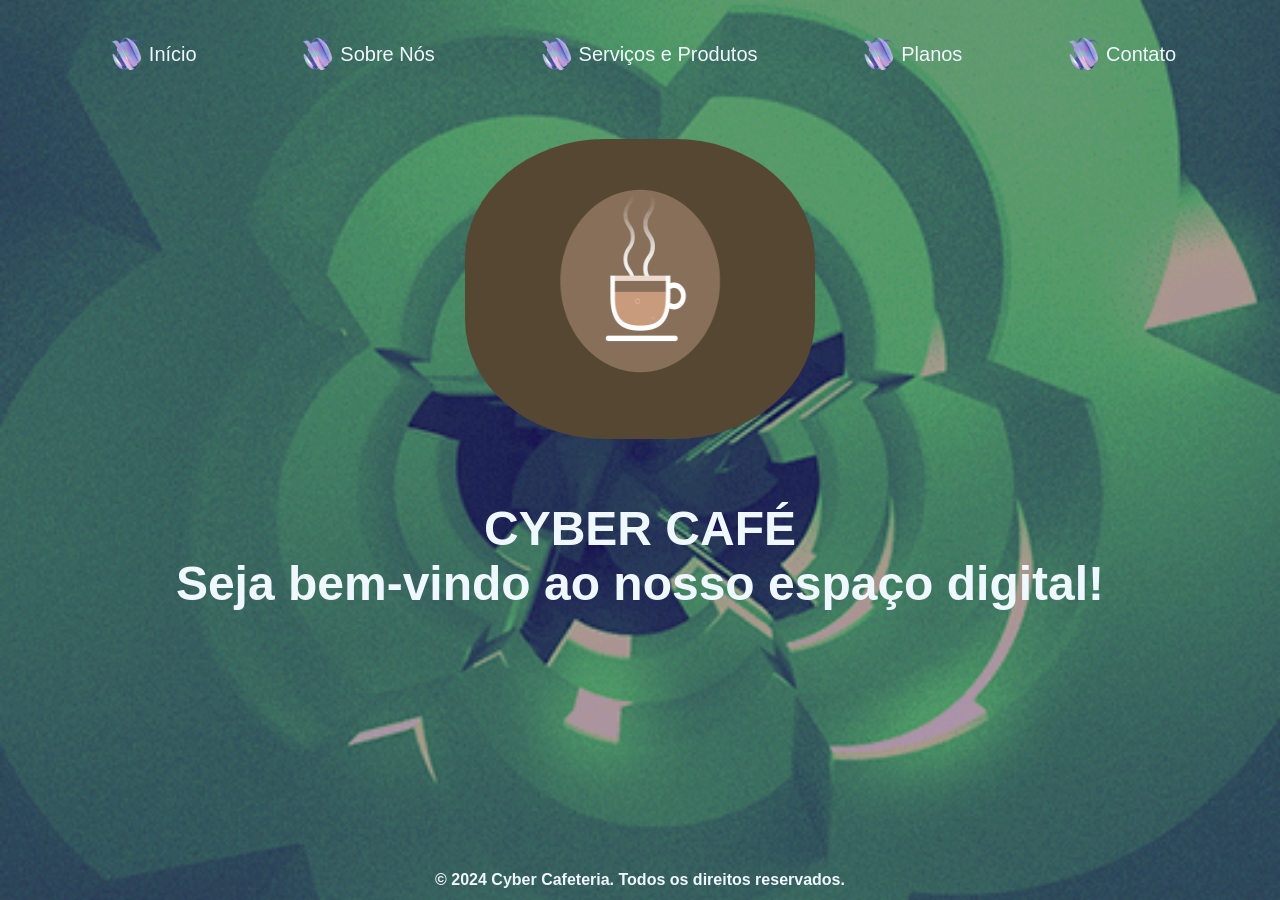
<file: index.html>
<!doctype html>
<html>
  <head>
    <title>Início</title>
    <meta charset="UTF-8" />
    <link rel="stylesheet" href="./css/style.css" />
  </head>
  <body class="low-opacity">
    <header>
        <nav>
      <a href="index.html"><img src="./gif/icone.gif" width="45" height="45" alt="Ícone"/>Início</a>&nbsp&nbsp&nbsp&nbsp&nbsp&nbsp&nbsp&nbsp&nbsp&nbsp&nbsp&nbsp
      <a href="sobre.html"><img src="./gif/icone.gif" width="45" height="45" alt="Ícone"/>Sobre Nós</a>&nbsp&nbsp&nbsp&nbsp&nbsp&nbsp&nbsp&nbsp&nbsp&nbsp&nbsp&nbsp
      <a href="serviços-produtos.html"><img src="./gif/icone.gif" width="45" height="45" alt="Ícone"/>Serviços e Produtos</a>&nbsp&nbsp&nbsp&nbsp&nbsp&nbsp&nbsp&nbsp&nbsp&nbsp&nbsp&nbsp
      <a href="planos-preços.html"><img src="./gif/icone.gif" width="45" height="45" alt="Ícone"/>Planos</a>&nbsp&nbsp&nbsp&nbsp&nbsp&nbsp&nbsp&nbsp&nbsp&nbsp&nbsp&nbsp
      <a href="contato.html"><img src="./gif/icone.gif" width="45" height="45" alt="Ícone"/>Contato</a>
    </nav>
    </header>
    <main>
      <div class="logo"><img src="./gif/coffee.gif" width="350" height="300" alt="Ícone"> </div>
      <section class="apresentação">
        <h1>CYBER CAFÉ</h1>
        <h2>Seja bem-vindo ao nosso espaço digital!</h2><br><br><br><br><br><br>
      </section>
  </main>
  <footer>
    <p>
      <strong>© 2024 Cyber Cafeteria. Todos os direitos reservados.</strong>
    </p>
  </footer>
  </body>
</html>
</file>
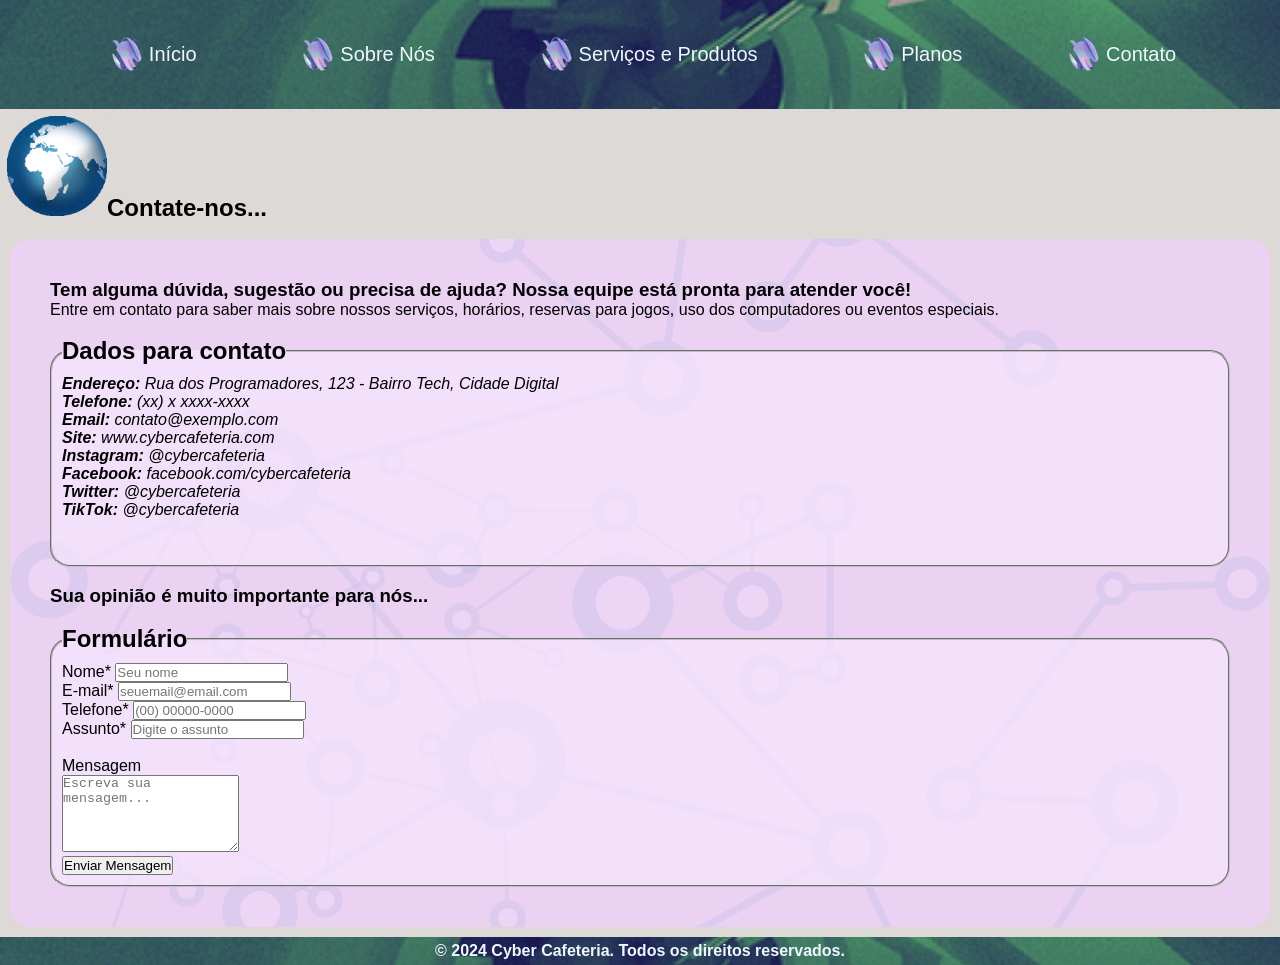
<file: contato.html>
<!doctype html>

<html>
  <head>
    <title>Contate-nos</title>
    <meta charset="UTF-8" />
    <link rel="stylesheet" href="./css/style.css" />
  </head>

  <body>
    <header>
      <nav class="low-opacity">
      <a href="index.html"><img src="./gif/icone.gif" width="45" height="45" alt="Ícone"/>Início</a>&nbsp&nbsp&nbsp&nbsp&nbsp&nbsp&nbsp&nbsp&nbsp&nbsp&nbsp&nbsp
      <a href="sobre.html"><img src="./gif/icone.gif" width="45" height="45" alt="Ícone"/>Sobre Nós</a>&nbsp&nbsp&nbsp&nbsp&nbsp&nbsp&nbsp&nbsp&nbsp&nbsp&nbsp&nbsp
      <a href="serviços-produtos.html"><img src="./gif/icone.gif" width="45" height="45" alt="Ícone"/>Serviços e Produtos</a>&nbsp&nbsp&nbsp&nbsp&nbsp&nbsp&nbsp&nbsp&nbsp&nbsp&nbsp&nbsp
      <a href="planos-preços.html"><img src="./gif/icone.gif" width="45" height="45" alt="Ícone"/>Planos</a>&nbsp&nbsp&nbsp&nbsp&nbsp&nbsp&nbsp&nbsp&nbsp&nbsp&nbsp&nbsp
      <a href="contato.html"><img src="./gif/icone.gif" width="45" height="45" alt="Ícone"/>Contato</a>
    </nav>
    </header>
    <main>
      <div class="title">
      <h2> <img src="./gif/contato.gif" width="100px" alt="" >Contate-nos...</h2>
      </div>
      <section class="card">
        <h3>Tem alguma dúvida, sugestão ou precisa de ajuda? Nossa equipe está pronta para atender você! </h3>
        <p>Entre em contato para saber mais sobre nossos serviços, horários, reservas para jogos, uso dos computadores ou eventos especiais.</p><br/>
        <fieldset>
          <legend><h2>Dados para contato</h2></legend>
          <p><i><strong>Endereço:</strong> Rua dos Programadores, 123 - Bairro Tech, Cidade Digital</i></p>
          <p><i><strong>Telefone:</strong> (xx) x xxxx-xxxx</i></p>
          <p><i><strong>Email:</strong> contato@exemplo.com</i></p>
          <p><i><strong>Site:</strong> www.cybercafeteria.com </i></p>
          <p><i><strong>Instagram:</strong> @cybercafeteria</i></p>
          <p><i><strong>Facebook:</strong> facebook.com/cybercafeteria</i></p>
          <p><i><strong>Twitter:</strong> @cybercafeteria</i></p>
          <p><i><strong>TikTok:</strong> @cybercafeteria</i></p><br><br>
        </fieldset> <br>
        
        <h3>Sua opinião é muito importante para nós...</h3><br>
        
        <fieldset>
        <legend><h1>Formulário</h1></legend>
        <form action="#" method="post" class="form-contato">
    
    <div class="campo">
      <label for="nome">Nome*</label>
      <input type="text" id="nome" name="nome" placeholder="Seu nome" required>
    </div>

    <div class="campo">
      <label for="email">E-mail*</label>
      <input type="email" id="email" name="email" placeholder="seuemail@email.com" required>
    </div>

    <div class="campo">
      <label for="telefone">Telefone*</label>
      <input type="tel" id="telefone" name="telefone" placeholder="(00) 00000-0000">
    </div>

    <div class="campo">
      <label for="assunto">Assunto*</label>
      <input type="text" id="assunto" name="assunto" placeholder="Digite o assunto">
    </div>
<br>
    <div class="campo">
      <label for="mensagem">Mensagem</label><br>
      <textarea id="mensagem" name="mensagem" rows="5" placeholder="Escreva sua mensagem..." required></textarea>
    </div>

    <button type="submit">Enviar Mensagem</button>

  </form>
</section>

      </fieldset>
      </section>
      
  </main>
  <footer class="low-opacity">
    <p>
      <strong>© 2024 Cyber Cafeteria. Todos os direitos reservados.</strong>
    </p>
  </footer>
  </body>
   
</html>
</file>
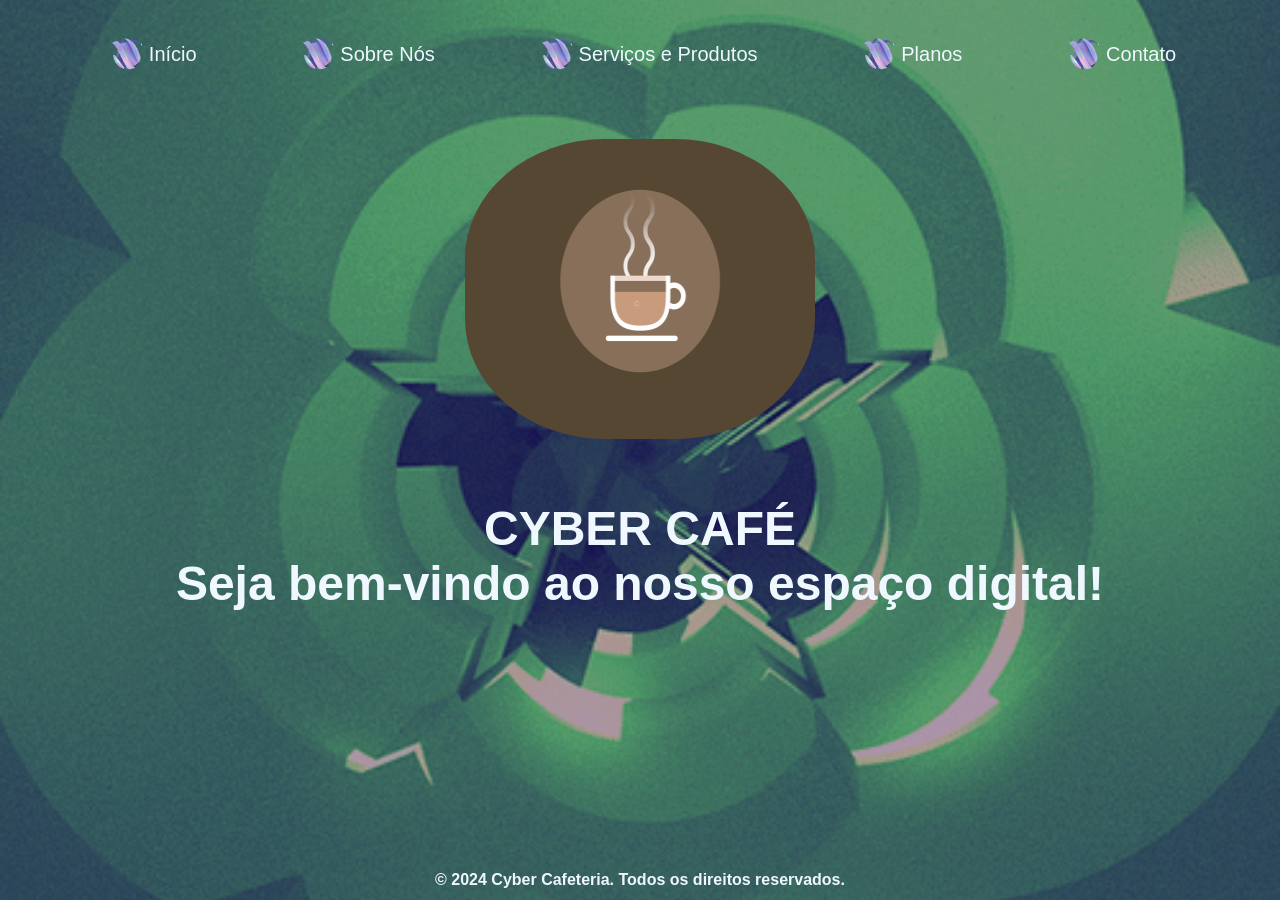
<file: início.html>
<!doctype html>
<html>
  <head>
    <title>Cyber Cafeteria</title>
    <meta charset="UTF-8" />
    <link rel="stylesheet" href="./css/style.css" />
  </head>
  <body class="low-opacity">
    <header>
        <nav>
      <a href="início.html"><img src="./gif/icone.gif" width="45" height="45" alt="Ícone"/>Início</a>&nbsp&nbsp&nbsp&nbsp&nbsp&nbsp&nbsp&nbsp&nbsp&nbsp&nbsp&nbsp
      <a href="sobre.html"><img src="./gif/icone.gif" width="45" height="45" alt="Ícone"/>Sobre Nós</a>&nbsp&nbsp&nbsp&nbsp&nbsp&nbsp&nbsp&nbsp&nbsp&nbsp&nbsp&nbsp
      <a href="serviços-produtos.html"><img src="./gif/icone.gif" width="45" height="45" alt="Ícone"/>Serviços e Produtos</a>&nbsp&nbsp&nbsp&nbsp&nbsp&nbsp&nbsp&nbsp&nbsp&nbsp&nbsp&nbsp
      <a href="planos-preços.html"><img src="./gif/icone.gif" width="45" height="45" alt="Ícone"/>Planos</a>&nbsp&nbsp&nbsp&nbsp&nbsp&nbsp&nbsp&nbsp&nbsp&nbsp&nbsp&nbsp
      <a href="contato.html"><img src="./gif/icone.gif" width="45" height="45" alt="Ícone"/>Contato</a>
    </nav>
    </header>
    <main>
      <div class="logo"><img src="./gif/coffee.gif" width="350" height="300" alt="Ícone"> </div>
      <section class="apresentação">
        <h1>CYBER CAFÉ</h1>
        <h2>Seja bem-vindo ao nosso espaço digital!</h2><br><br><br><br><br><br>
      </section>
  </main>
  <footer>
    <p>
      <strong>© 2024 Cyber Cafeteria. Todos os direitos reservados.</strong>
    </p>
  </footer>
  </body>
</html>
</file>
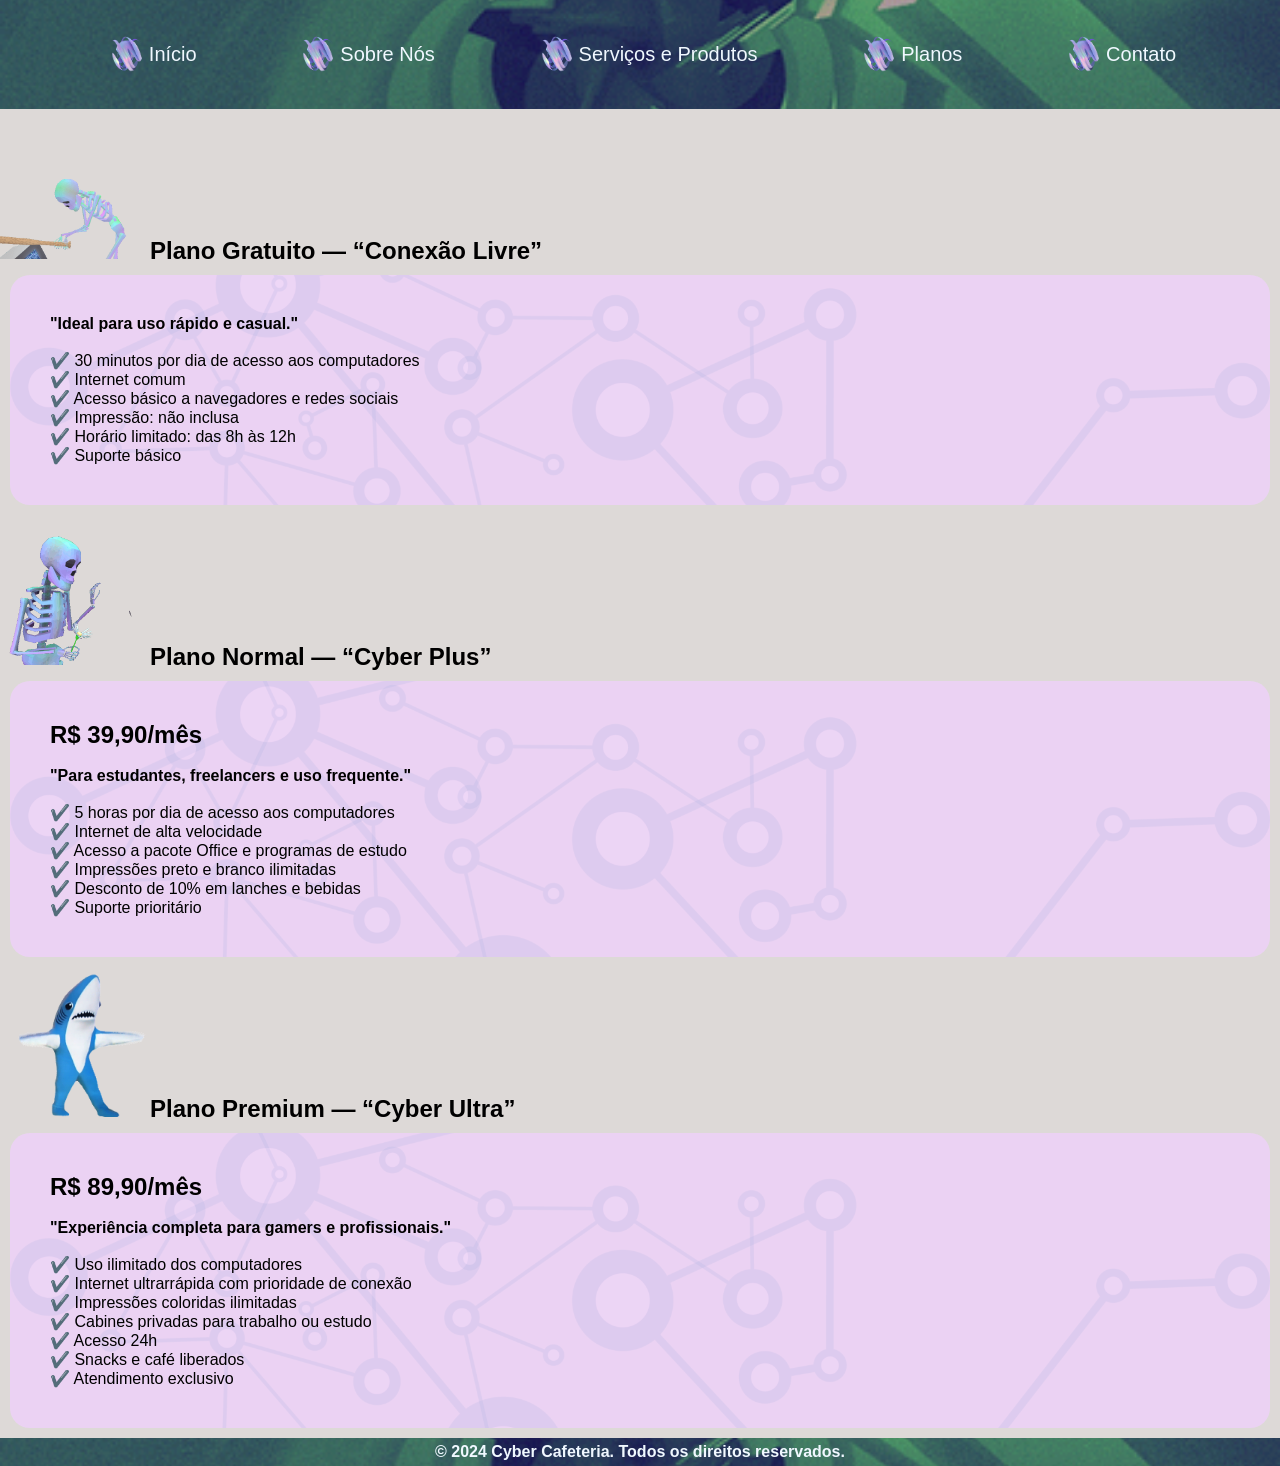
<file: planos-preços.html>
<!doctype html>
<html>
  <head>
    <title>Planos e Preços</title>
    <meta charset="UTF-8" />
    <link rel="stylesheet" href="./css/style.css" />
  </head>
  <body>
    <header>
      <nav class="low-opacity">
      <a href="index.html"><img src="./gif/icone.gif" width="45" height="45" alt="Ícone"/>Início</a>&nbsp&nbsp&nbsp&nbsp&nbsp&nbsp&nbsp&nbsp&nbsp&nbsp&nbsp&nbsp
      <a href="sobre.html"><img src="./gif/icone.gif" width="45" height="45" alt="Ícone"/>Sobre Nós</a>&nbsp&nbsp&nbsp&nbsp&nbsp&nbsp&nbsp&nbsp&nbsp&nbsp&nbsp&nbsp
      <a href="serviços-produtos.html"><img src="./gif/icone.gif" width="45" height="45" alt="Ícone"/>Serviços e Produtos</a>&nbsp&nbsp&nbsp&nbsp&nbsp&nbsp&nbsp&nbsp&nbsp&nbsp&nbsp&nbsp
      <a href="planos-preços.html"><img src="./gif/icone.gif" width="45" height="45" alt="Ícone"/>Planos</a>&nbsp&nbsp&nbsp&nbsp&nbsp&nbsp&nbsp&nbsp&nbsp&nbsp&nbsp&nbsp
      <a href="contato.html"><img src="./gif/icone.gif" width="45" height="45" alt="Ícone"/>Contato</a>
    </nav>
    </header>
    <main>

      <div class="gratuito">
      <h2>
<img src="./gif/gratuito.gif" width="150px" alt="exu-caverinha">Plano Gratuito — “Conexão Livre”
      </h2>
      </div>

      <section class="card">
        <h4>"Ideal para uso rápido e casual."</h4><br/>
        <p>✔️ 30 minutos por dia de acesso aos computadores</p>
        <p>✔️ Internet comum</p>
        <p>✔️ Acesso básico a navegadores e redes sociais</p>
        <p>✔️ Impressão: não inclusa</p>
        <p>✔️ Horário limitado: das 8h às 12h</p>
        <p>✔️ Suporte básico</p>
      </section>

      <div class="normal">
      <h2>
<img src="./gif/normal.gif" width="150px" alt="exu-caverinha" >Plano Normal — “Cyber Plus”
      </h2>
      </div>

      <section class="card">
        <h2>R$ 39,90/mês</h2><br>
        <h4>"Para estudantes, freelancers e uso frequente."</h4><br/>
        <p>✔️ 5 horas por dia de acesso aos computadores</p>
        <p>✔️ Internet de alta velocidade</p>
        <p>✔️ Acesso a pacote Office e programas de estudo</p>
        <p>✔️ Impressões preto e branco ilimitadas</p>
        <p>✔️ Desconto de 10% em lanches e bebidas</p>
        <p>✔️ Suporte prioritário</p>
      </section>

      <div class="premium">
      <h2>
      <img src="./gif/premium.gif" width="150px" alt="exu-caverinha">Plano Premium — “Cyber Ultra”
      </h2>
      </div>
      <section class="card">
        <h2>R$ 89,90/mês</h2><br>
        <h4>"Experiência completa para gamers e profissionais."</h4><br/>
        <p>✔️ Uso ilimitado dos computadores</p>
        <p>✔️ Internet ultrarrápida com prioridade de conexão</p>
        <p>✔️ Impressões coloridas ilimitadas</p>
        <p>✔️ Cabines privadas para trabalho ou estudo</p>
        <p>✔️ Acesso 24h</p>
        <p>✔️ Snacks e café liberados</p>
        <p>✔️ Atendimento exclusivo</p>
      </section>
      
  </main>
  <footer class="low-opacity">
    <p>
      <strong>© 2024 Cyber Cafeteria. Todos os direitos reservados.</strong>
    </p>
  </footer>
  </body>
</html>
</file>
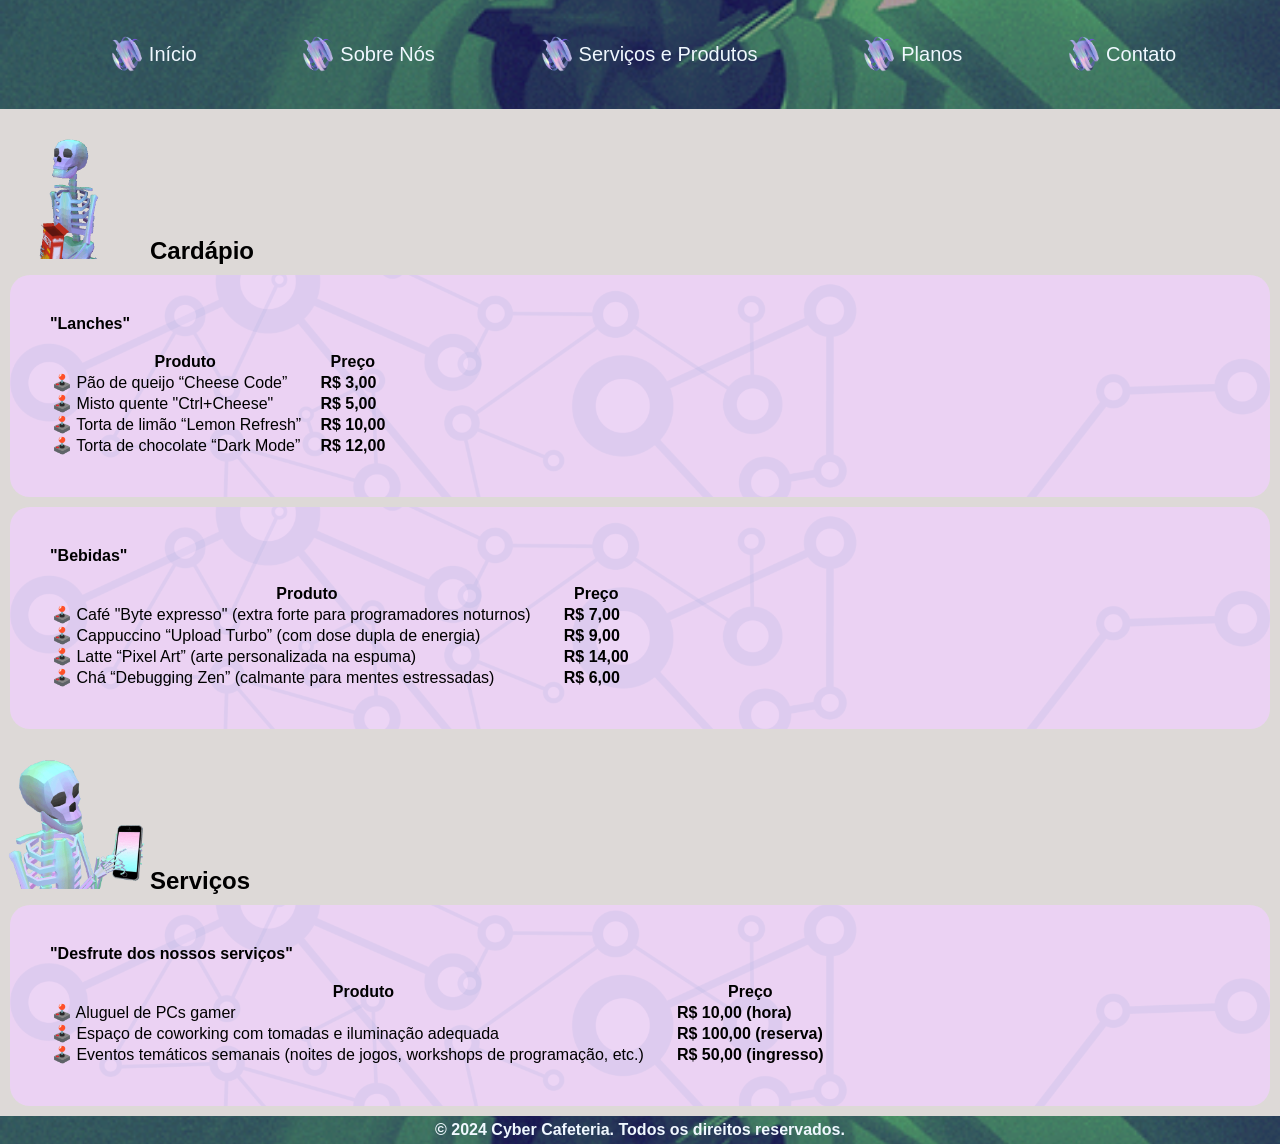
<file: serviços-produtos.html>
<!doctype html>
<html>
  <head>
    <title>Serviços e Produtos</title>
    <meta charset="UTF-8" />
    <link rel="stylesheet" href="./css/style.css" />
  </head>
  <body>
    <header>
      <nav class="low-opacity">
      <a href="index.html"><img src="./gif/icone.gif" width="45" height="45" alt="Ícone"/>Início</a>&nbsp&nbsp&nbsp&nbsp&nbsp&nbsp&nbsp&nbsp&nbsp&nbsp&nbsp&nbsp
      <a href="sobre.html"><img src="./gif/icone.gif" width="45" height="45" alt="Ícone"/>Sobre Nós</a>&nbsp&nbsp&nbsp&nbsp&nbsp&nbsp&nbsp&nbsp&nbsp&nbsp&nbsp&nbsp
      <a href="serviços-produtos.html"><img src="./gif/icone.gif" width="45" height="45" alt="Ícone"/>Serviços e Produtos</a>&nbsp&nbsp&nbsp&nbsp&nbsp&nbsp&nbsp&nbsp&nbsp&nbsp&nbsp&nbsp
      <a href="planos-preços.html"><img src="./gif/icone.gif" width="45" height="45" alt="Ícone"/>Planos</a>&nbsp&nbsp&nbsp&nbsp&nbsp&nbsp&nbsp&nbsp&nbsp&nbsp&nbsp&nbsp
      <a href="contato.html"><img src="./gif/icone.gif" width="45" height="45" alt="Ícone"/>Contato</a>
    </nav>
    </header>
    <main>
      <h2>
<img src="./gif/cardapio.gif" width="150px" alt="exu-caverinha">Cardápio
      </h2>

      <section class="card">
        <h4>"Lanches"</h4><br/>
        <table>
          <tr>
            <th>Produto</th>
            <th>Preço</th>
          </tr>
          <tr>
            <td>🕹️ Pão de queijo “Cheese Code”&NonBreakingSpace;&NonBreakingSpace;&NonBreakingSpace;&NonBreakingSpace;&NonBreakingSpace;&NonBreakingSpace;&NonBreakingSpace;</td>
            <td><strong>R$ 3,00</strong></td>
          </tr>
          <tr>
            <td>🕹️ Misto quente "Ctrl+Cheese"</td>
            <td><strong>R$ 5,00</strong></td>
          </tr>
          <tr>
            <td>🕹️ Torta de limão “Lemon Refresh”</td>
            <td><strong>R$ 10,00</strong></td>
          </tr>
          <tr>
            <td>🕹️ Torta de chocolate “Dark Mode”</td>
            <td><strong>R$ 12,00</strong></td>
          </tr>
        </table>

      </section>

      <section class="card">
        <h4>"Bebidas"</h4><br/>
        <table>
          <tr>
            <th>Produto</th>
            <th>Preço</th>
          </tr>
          <tr>
            <td>🕹️ Café "Byte expresso" (extra forte para programadores noturnos)&NonBreakingSpace;&NonBreakingSpace;&NonBreakingSpace;&NonBreakingSpace;&NonBreakingSpace;&NonBreakingSpace;&NonBreakingSpace;</td>
            <td><strong>R$ 7,00</strong></td>
          </tr>
          <tr>
            <td>🕹️ Cappuccino “Upload Turbo” (com dose dupla de energia) </td>
            <td><strong>R$ 9,00</strong></td>
          </tr>
          <tr>
            <td>🕹️ Latte “Pixel Art” (arte personalizada na espuma)</td>
            <td><strong>R$ 14,00</strong></td>
          </tr>
          <tr>
            <td>🕹️ Chá “Debugging Zen” (calmante para mentes estressadas)</td>
            <td><strong>R$ 6,00</strong></td>
          </tr>
        </table>
      </section>

      <h2>
<img src="./gif/servicos.gif" width="150px" alt="exu-caverinha">Serviços
      </h2>
      <section class="card">
        <h4>"Desfrute dos nossos serviços"</h4><br/>
        <table>
          <tr>
            <th>Produto</th>
            <th>Preço</th>
          </tr>
          <tr>
            <td>🕹️ Aluguel de PCs gamer&NonBreakingSpace;&NonBreakingSpace;&NonBreakingSpace;&NonBreakingSpace;&NonBreakingSpace;&NonBreakingSpace;&NonBreakingSpace;</td>
            <td><strong>R$ 10,00 (hora)</strong></td>
          </tr>
          <tr>
            <td>🕹️ Espaço de coworking com tomadas e iluminação adequada </td>
            <td><strong>R$ 100,00 (reserva)</strong></td>
          </tr>
          <tr>
            <td>🕹️ Eventos temáticos semanais (noites de jogos, workshops de programação,
      etc.)&NonBreakingSpace;&NonBreakingSpace;&NonBreakingSpace;&NonBreakingSpace;&NonBreakingSpace;&NonBreakingSpace;&NonBreakingSpace;</td>
            <td><strong>R$ 50,00 (ingresso)</strong></td>
          </tr>
        </table>
      </section>

      
  </main>
  <footer class="low-opacity">
    <p>
      <strong>© 2024 Cyber Cafeteria. Todos os direitos reservados.</strong>
    </p>
  </footer>
  </body>
</html>
</file>
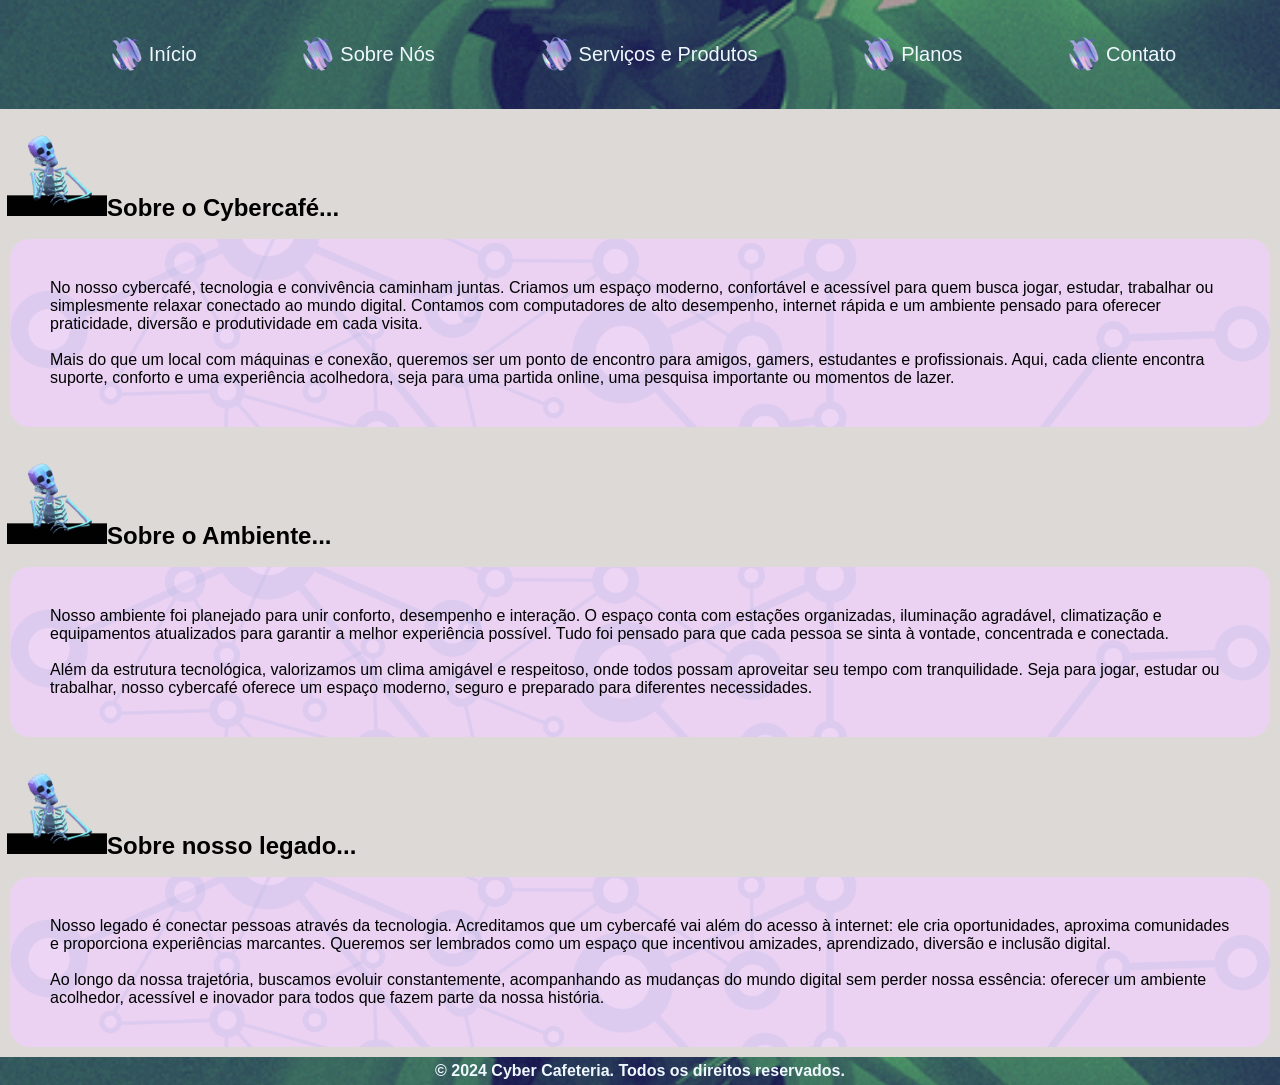
<file: sobre.html>
<!doctype html>
<html>
  <head>
    <title>Sobre Nós</title>
    <meta charset="UTF-8" />
    <link rel="stylesheet" href="./css/style.css" />
  </head>
  <body>
    <header>
      <nav class="low-opacity">
      <a href="index.html"><img src="./gif/icone.gif" width="45" height="45" alt="Ícone"/>Início</a>&nbsp&nbsp&nbsp&nbsp&nbsp&nbsp&nbsp&nbsp&nbsp&nbsp&nbsp&nbsp
      <a href="sobre.html"><img src="./gif/icone.gif" width="45" height="45" alt="Ícone"/>Sobre Nós</a>&nbsp&nbsp&nbsp&nbsp&nbsp&nbsp&nbsp&nbsp&nbsp&nbsp&nbsp&nbsp
      <a href="serviços-produtos.html"><img src="./gif/icone.gif" width="45" height="45" alt="Ícone"/>Serviços e Produtos</a>&nbsp&nbsp&nbsp&nbsp&nbsp&nbsp&nbsp&nbsp&nbsp&nbsp&nbsp&nbsp
      <a href="planos-preços.html"><img src="./gif/icone.gif" width="45" height="45" alt="Ícone"/>Planos</a>&nbsp&nbsp&nbsp&nbsp&nbsp&nbsp&nbsp&nbsp&nbsp&nbsp&nbsp&nbsp
      <a href="contato.html"><img src="./gif/icone.gif" width="45" height="45" alt="Ícone"/>Contato</a>
    </nav>
    </header>
    <main>
      <div class="title">
      <h2>
<img src="./gif/duvidas.gif" width="100px" alt="exu-caverinha">Sobre o Cybercafé...
      </h2>
      </div>
      <section class="card">
        <p>No nosso cybercafé, tecnologia e convivência caminham juntas. Criamos um espaço moderno, confortável e acessível para quem busca jogar, estudar, trabalhar ou simplesmente relaxar conectado ao mundo digital. 
          Contamos com computadores de alto desempenho, internet rápida e um ambiente pensado para oferecer praticidade, diversão e produtividade em cada visita.</p><br/>
        <p>Mais do que um local com máquinas e conexão, queremos ser um ponto de encontro para amigos, gamers, estudantes e profissionais. 
          Aqui, cada cliente encontra suporte, conforto e uma experiência acolhedora, seja para uma partida online, uma pesquisa importante ou momentos de lazer.</p>
      </section>
      <div class="title">
      <h2>
<img src="./gif/duvidas.gif" width="100px" alt="exu-caverinha" >Sobre o Ambiente...
      </h2>
      </div>
      <section class="card">
        <p>Nosso ambiente foi planejado para unir conforto, desempenho e interação. 
          O espaço conta com estações organizadas, iluminação agradável, climatização e equipamentos atualizados para garantir a melhor experiência possível. 
          Tudo foi pensado para que cada pessoa se sinta à vontade, concentrada e conectada.</p><br/>
          <p>Além da estrutura tecnológica, valorizamos um clima amigável e respeitoso, onde todos possam aproveitar seu tempo com tranquilidade. 
            Seja para jogar, estudar ou trabalhar, nosso cybercafé oferece um espaço moderno, seguro e preparado para diferentes necessidades.</p>
      </section>
      
      <div class="title">
      <h2>
      <img src="./gif/duvidas.gif" width="100px" alt="exu-caverinha">Sobre nosso legado...
      </h2>
      </div>
      <section class="card">
        <p>Nosso legado é conectar pessoas através da tecnologia. 
          Acreditamos que um cybercafé vai além do acesso à internet: ele cria oportunidades, aproxima comunidades e proporciona experiências marcantes. 
          Queremos ser lembrados como um espaço que incentivou amizades, aprendizado, diversão e inclusão digital.</p><br/>
          <p>Ao longo da nossa trajetória, buscamos evoluir constantemente, acompanhando as mudanças do mundo digital sem perder nossa essência: 
            oferecer um ambiente acolhedor, acessível e inovador para todos que fazem parte da nossa história.</p>
      </section>
      
  </main>
  <footer class="low-opacity">
    <p>
      <strong>© 2024 Cyber Cafeteria. Todos os direitos reservados.</strong>
    </p>
  </footer>
  </body>
</html>
</file>
<file: css/style.css>
*{
  margin: 0;
  padding: 0;
  box-sizing: border-box;
}
body{
  background-color: rgba(75, 54, 41, 0.184);
  font-family:'Lucida Sans', 'Lucida Sans Regular', 'Lucida Grande', 'Lucida Sans Unicode', Geneva, Verdana, sans-serif;
  margin: 0;
  padding: 0;
  height: 100%;
}
body{
  display: flex;
  flex-direction: column;
  min-height: 100vh;
}
main{
  flex: zoom;
}
.low-opacity{
  background-image: url(../gif/bg.gif); position: relative;
  background-position: 30% 50%;
  background-size: cover;
  background-repeat: no-repeat;
  position: relative;
  isolation: isolate;
}
.low-opacity::after{
  content: '';
  position: absolute;
  z-index: -1;
  inset: 0;
  background-color: rgba(0, 0, 0, 0.37);
  opacity:0.9;
}

nav, a{ 
  display: flex;
  justify-content: center;
  align-items: center;
  text-decoration: none;
  font-size: 20px;
  position: relative;
  transition: 0.3s;
  color:aliceblue;
  padding: 1rem;
  
}
.logo{
  display: flex;
  justify-content: center;
  margin: 30px;
img{
  border-radius:40%;
}
}
.apresentação 
{
  display: flex;
  flex-direction: column;
  justify-content: center;
  align-items: center;
  padding: 2rem;
  margin:1px;
  font-size: 2rem;
  color:aliceblue;
}
.card{
  background-image: url(../png/bg2.png); position: relative;
  background-position: 30% 50%;
  background-size: cover;
  background-repeat: no-repeat;
  position: relative;
  isolation: isolate; 
  border-radius: 20px;
  margin: 10px;
  padding: 40px;
}
.card::after{
  content: '';
  position: absolute;
  z-index: -1;
  inset: 0;
  background-color: rgb(241, 209, 255);
  opacity:0.7;
  border-radius: 20px;

}
.title{
  margin: 0px;
  padding: 7px;
}
fieldset{
   background-color: rgba(247, 230, 255, 0.719);
  border-radius: 20px;
  padding: 10px;

}
footer {
  padding: 5px;
  color:aliceblue;
  text-align: center;
}
</file>
